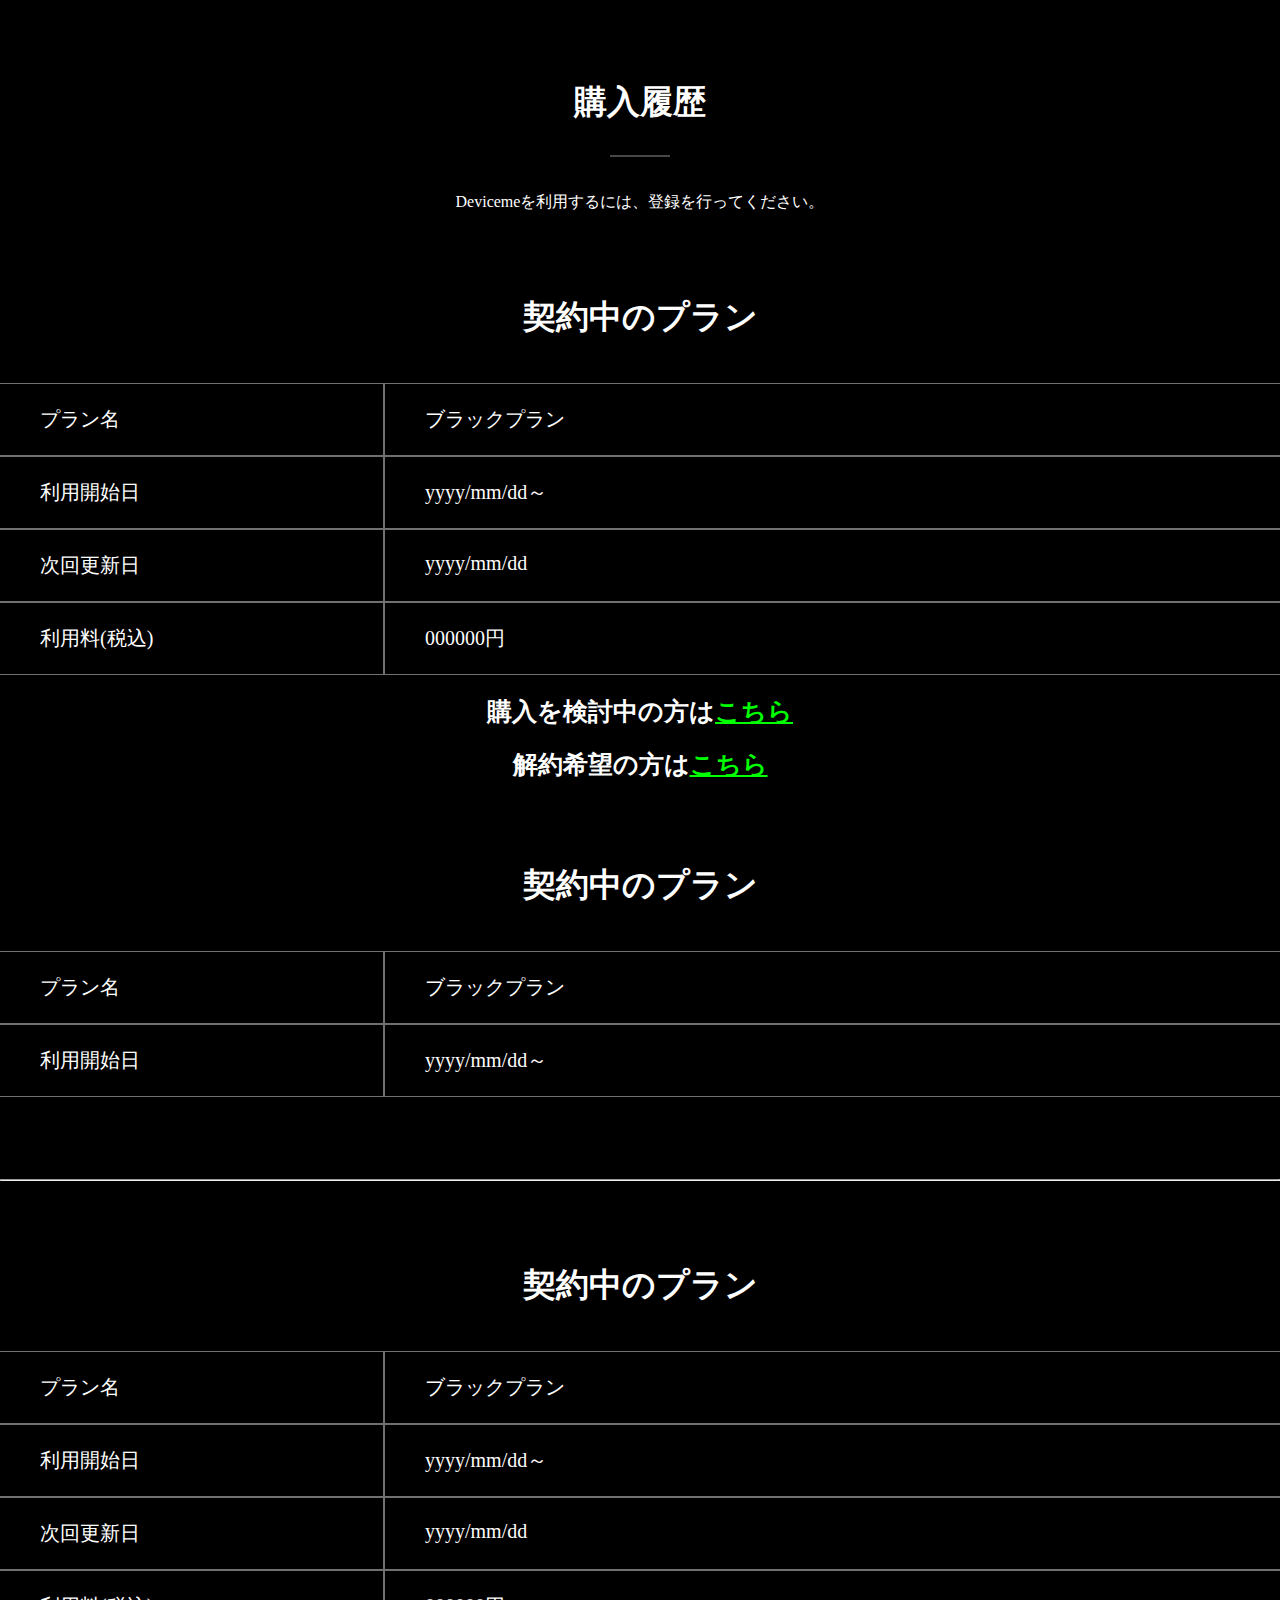
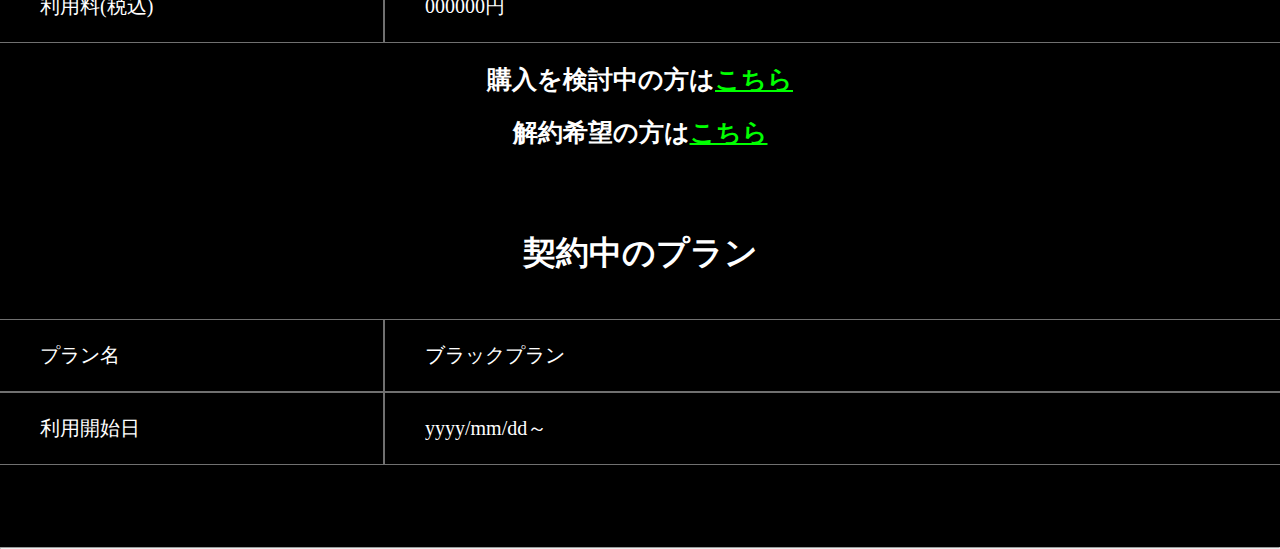
<file: order_history/index.html>
<!DOCTYPE html>
<html lang="en">

<head>
  <meta charset="UTF-8">
  <meta http-equiv="X-UA-Compatible" content="IE=edge">
  <meta name="viewport" content="width=device-width, initial-scale=1.0">
  <title>Order history</title>

  <link href="https://fonts.googleapis.com/css2?family=Almarai:wght@300;400;700;800&display=swap" rel="stylesheet">
  <link href="https://fonts.googleapis.com/css2?family=Bebas+Neue&display=swap" rel="stylesheet">
  <link rel="stylesheet" href="./css/style.css">
</head>

<body>
  <div class="wrapper">
    <section class="section-top">
      <div class="contain-title">
        <h1 class="title-main">
          購入履歴
        </h1>
        <div class="title-line"></div>
        <p class="title-sub">Devicemeを利用するには、登録を行ってください。</p>
      </div>
    </section>
    <section class="section-content">
      <div class="history-item">
        <div class="contract-plan">
          <p class="title">契約中のプラン</p>
          <div class="table">
            <div class="cell cell-name">プラン名</div>
            <div class="cell cell-data">ブラックプラン</div>

            <div class="cell cell-name">利用開始日</div>
            <div class="cell cell-data">yyyy/mm/dd～</div>

            <div class="cell cell-name">次回更新日</div>
            <div class="cell cell-data">yyyy/mm/dd</div>

            <div class="cell cell-name">利用料(税込)</div>
            <div class="cell cell-data">000000円</div>
          </div>
          <div class="link">
            <p>購入を検討中の方は<a href="#">こちら</a></p>
          </div>
          <div class="link">
            <p>解約希望の方は<a href="#">こちら</a></p>
          </div>
        </div>
        <div class="purchase-history">
          <p class="title">契約中のプラン</p>
          <div class="table">
            <div class="cell cell-name">プラン名</div>
            <div class="cell cell-data">ブラックプラン</div>

            <div class="cell cell-name">利用開始日</div>
            <div class="cell cell-data">yyyy/mm/dd～</div>
          </div>
        </div>
      </div>
      <hr>
      <div class="history-item">
        <div class="contract-plan">
          <p class="title">契約中のプラン</p>
          <div class="table">
            <div class="cell cell-name">プラン名</div>
            <div class="cell cell-data">ブラックプラン</div>

            <div class="cell cell-name">利用開始日</div>
            <div class="cell cell-data">yyyy/mm/dd～</div>

            <div class="cell cell-name">次回更新日</div>
            <div class="cell cell-data">yyyy/mm/dd</div>

            <div class="cell cell-name">利用料(税込)</div>
            <div class="cell cell-data">000000円</div>
          </div>
          <div class="link">
            <p>購入を検討中の方は<a href="#">こちら</a></p>
          </div>
          <div class="link">
            <p>解約希望の方は<a href="#">こちら</a></p>
          </div>
        </div>
        <div class="purchase-history">
          <p class="title">契約中のプラン</p>
          <div class="table">
            <div class="cell cell-name">プラン名</div>
            <div class="cell cell-data">ブラックプラン</div>

            <div class="cell cell-name">利用開始日</div>
            <div class="cell cell-data">yyyy/mm/dd～</div>
          </div>
        </div>
      </div>
      <hr>
    </section>
  </div>
</body>

</html>
</file>
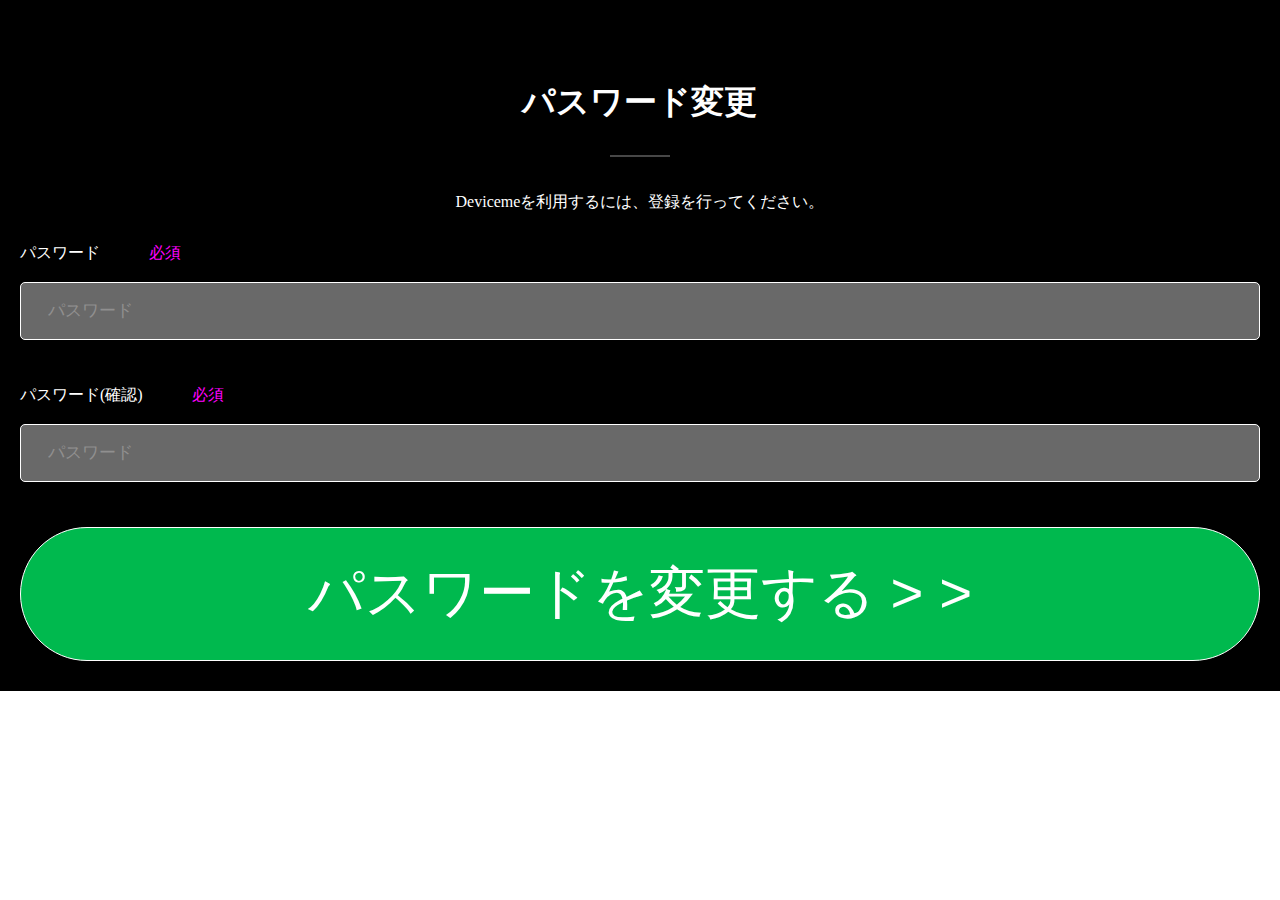
<file: password_change/index.html>
<!DOCTYPE html>
<html lang="en">

<head>
  <meta charset="UTF-8">
  <meta http-equiv="X-UA-Compatible" content="IE=edge">
  <meta name="viewport" content="width=device-width, initial-scale=1.0">
  <title>Document</title>
  <link rel="stylesheet" href="./css/style.css">
</head>

<body>
  <div class="wrapper">
    <section class="section-top">
      <div class="contain-title">
        <h1 class="title-main">
          パスワード変更
        </h1>
        <div class="title-line"></div>
        <p class="title-sub">Devicemeを利用するには、登録を行ってください。</p>
      </div>
    </section>
    <section class="section-content">
      <form action="#">
        <div class="form-group">
          <label for="password">パスワード <span class="label-required">必須</span></label>
          <input type="password" name="password" id="password" class="form-input" placeholder="パスワード">
        </div>
        <div class="form-group">
          <label for="new_password">パスワード(確認) <span class="label-required">必須</span></label>
          <input type="password" name="new_password" id="new_password" class="form-input" placeholder="パスワード">
        </div>

        <button class="btn btn-success">
          パスワードを変更する > >
        </button>
      </form>
    </section>
  </div>
</body>

</html>
</file>
<file: order_history/css/style.css>
* {
  margin: 0;
}

html {
  font-size: 10px;
}

.wrapper {
  background-color: black;
  color: white;
  font-size: 1.6rem;
}

section {
  padding: 0px;
}

.contain-title {
  display: flex;
  align-items: center;
  flex-direction: column;
}
.contain-title .title-main {
  font-size: 3.3rem;
  font-weight: bold;
  margin-top: 80px;
}

.title-line {
  width: 60px;
  position: relative;
  margin-top: 30px;
  margin-bottom: 37px;
}
.title-line::after {
  content: "";
  width: 100%;
  position: absolute;
  height: 2px;
  background-color: #474747;
}
.title-line.title-line-text {
  position: relative;
  width: 220px;
  display: flex;
  justify-content: center;
}
.title-line.title-line-text .text {
  position: absolute;
  top: 0;
  margin-top: -10px;
  background-color: black;
  z-index: 50;
  padding: 0px 10px;
}

.section-top {
  display: flex;
  align-items: center;
  flex-direction: column;
  padding: 0px 110px;
}
.section-top h1.title {
  font-size: 4.6rem;
  text-align: center;
  line-height: 50px;
}

.section-content .contract-plan {
  margin: 82px 0px;
}
.section-content .contract-plan .title {
  font-size: 3.3rem;
  text-align: center;
  margin-bottom: 43px;
  font-weight: bold;
}
.section-content .link p {
  font-weight: bold;
  font-size: 2.5rem;
  margin-top: 20px;
  text-align: center;
}
.section-content .link p a {
  color: #00FF00;
  text-decoration: underline;
}
.section-content .purchase-history {
  margin: 82px 0px;
}
.section-content .purchase-history .title {
  font-size: 3.3rem;
  text-align: center;
  margin-bottom: 43px;
  font-weight: bold;
}

.table {
  display: grid;
  grid-template-columns: 30% 70%;
  font-size: 2rem;
}
.table > .cell {
  padding: 22px 40px;
  border: 1px solid #707070;
}
.table .cell:nth-child(odd) {
  border-left: 0;
}
.table .cell:nth-child(even) {
  border-right: 0;
}

@media (max-width: 575px) {
  html {
    font-size: 8px;
  }
  .section-top {
    padding: 0 40px;
  }
  .table {
    grid-template-columns: 40% 60%;
  }
}

/*# sourceMappingURL=style.css.map */
</file>
<file: password_change/css/style.css>
* {
  margin: 0;
  padding: 0;
  box-sizing: border-box;
}

html {
  font-size: 10px;
}

.wrapper {
  background-color: black;
  color: white;
  font-size: 1.6rem;
}

section {
  padding: 50px 40px;
}

.contain-title {
  display: flex;
  align-items: center;
  flex-direction: column;
}
.contain-title .title-main {
  font-size: 3.3rem;
  font-weight: bold;
  margin-top: 80px;
}

.title-line {
  width: 60px;
  position: relative;
  margin-top: 30px;
  margin-bottom: 37px;
}
.title-line::after {
  content: "";
  width: 100%;
  position: absolute;
  height: 2px;
  background-color: #474747;
}
.title-line.title-line-text {
  position: relative;
  width: 220px;
  display: flex;
  justify-content: center;
}
.title-line.title-line-text .text {
  position: absolute;
  top: 0;
  margin-top: -10px;
  background-color: black;
  z-index: 50;
  padding: 0px 10px;
}

.line-full {
  width: 100%;
  height: 2px;
  background-color: #474747;
}

.section-top {
  display: flex;
  flex-direction: column;
  align-items: center;
  padding: 0px 110px;
}
.section-top h1.title {
  font-size: 5rem;
  /* margin: 0px 127px; */
  text-align: center;
  line-height: 50px;
}

.title {
  display: flex;
  align-items: center;
  flex-direction: column;
}
.title .title-text {
  font-size: 3.3rem;
}

.title-line {
  width: 60px;
  position: relative;
  margin-top: 30px;
  margin-bottom: 37px;
}
.title-line::after {
  content: "";
  width: 100%;
  position: absolute;
  height: 2px;
  background-color: #474747;
}
.title-line.title-line-text {
  position: relative;
  width: 220px;
  display: flex;
  justify-content: center;
}
.title-line.title-line-text .text {
  position: absolute;
  top: 0;
  margin-top: -10px;
  background-color: black;
  z-index: 50;
  padding: 0px 10px;
}

.form-group {
  margin-bottom: 45px;
}
.form-group label {
  display: block;
  margin-bottom: 18px;
}
.form-group label .label-required {
  color: #FF00FF;
  margin-left: 45px;
}
.form-group .form-input {
  font-size: 1.7rem;
  background-color: #696969;
  border: 1px solid white;
  padding: 18px 27px;
  border-radius: 5px;
  width: 100%;
  color: white;
}
.form-group .form-input::placeholder {
  /* Chrome, Firefox, Opera, Safari 10.1+ */
  color: #908F8F;
  opacity: 1;
  /* Firefox */
}
.form-group .form-input:-ms-input-placeholder {
  /* Internet Explorer 10-11 */
  color: #908F8F;
}
.form-group .form-input::-ms-input-placeholder {
  /* Microsoft Edge */
  color: #908F8F;
}

.btn {
  display: inline-block;
  border-radius: 90px;
  border: 1px solid white;
  padding: 28px 0px;
  width: 100%;
  font-size: 4.4vw;
}
.btn.btn-success {
  background-color: #00B94E;
  color: white;
}

@media (min-width: 550px) {
  .section-top {
    padding: 0 40px;
  }
  section {
    padding: 30px 20px;
  }
}

/*# sourceMappingURL=style.css.map */
</file>
